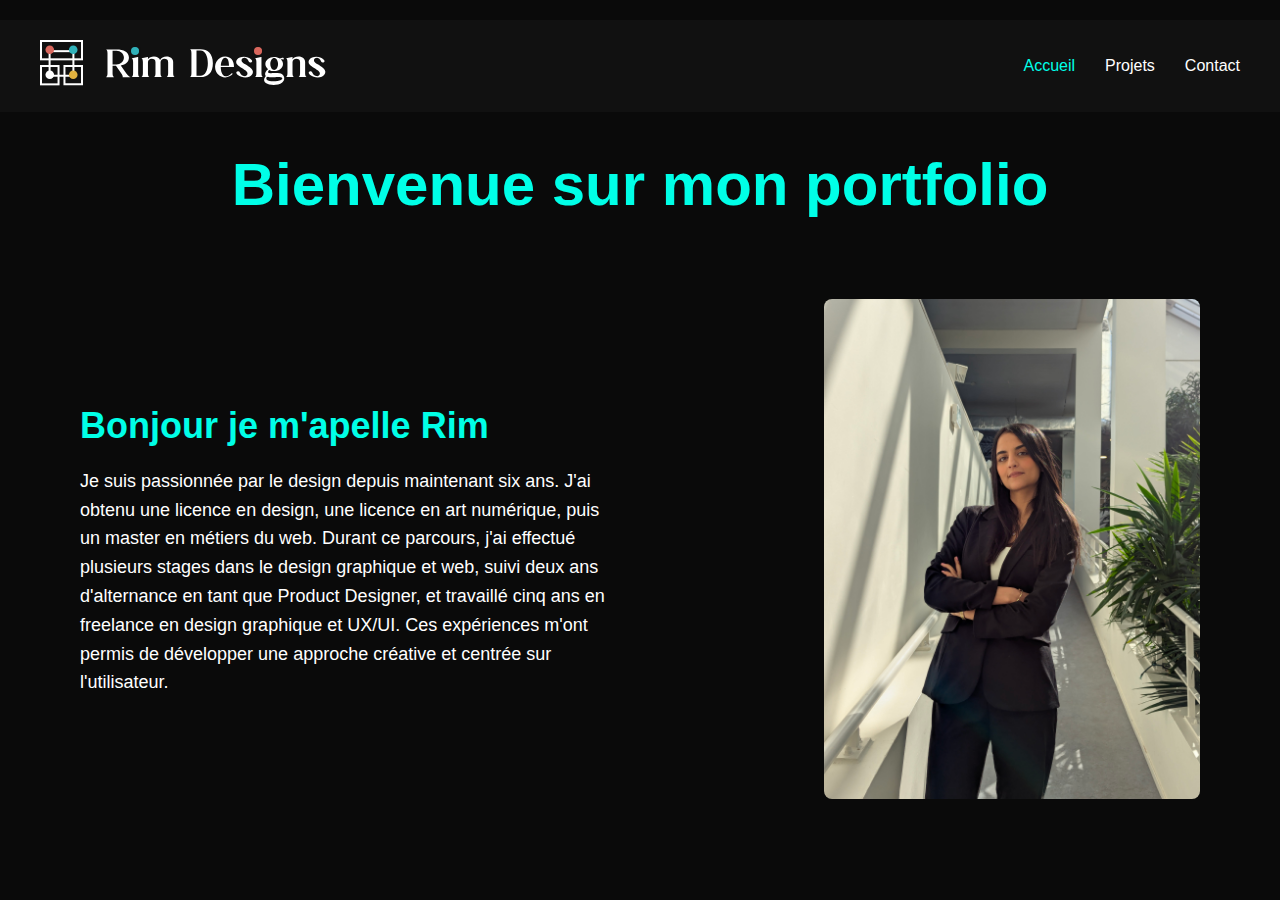
<file: index.html>
<!DOCTYPE html>
<html>

<head>
  <meta charset='UTF-8'>
  <title>Accueil</title>
  <link rel='stylesheet' href='styles.css'>
  <meta name="viewport" content="width=device-width, initial-scale=1.0">
</head>

<body>
  <header>
    <nav>
      <div class="nav-container">
        <div class="logo"> <a href='index.html'><img src="img/logo-rim-designs.svg" class="project-img"></a></div>

        <input type="checkbox" id="menu-toggle" />
        <label for="menu-toggle" class="burger">☰</label>

        <ul class="nav-links">
          <li><a href='index.html' class='active'>Accueil</a></li>
          <li><a href='projects.html'>Projets</a></li>
          <li><a href='contact.html'>Contact</a></li>
        </ul>
      </div>
    </nav>
  </header>

  <main style='padding:150px 40px 0px 40px; text-align:center;'>
    <h1 style='color:#00ffe7;font-size:60px;'>Bienvenue sur mon portfolio</h1>
  </main>

  <section class="content-section">
    <div class="slider-container">
      <div class="slider-track">
        <div class="slide">
          <div class="text-content">
            <h2>Bonjour je m'apelle Rim</h2>
            <p>Je suis passionnée par le design depuis maintenant six ans.
               J'ai obtenu une licence en design, une licence en art numérique, puis un master en métiers du web.
               Durant ce parcours, j'ai effectué plusieurs stages dans le design graphique et web, suivi deux ans d'alternance en tant que Product Designer, et travaillé cinq ans en freelance en design graphique et UX/UI.
               Ces expériences m'ont permis de développer une approche créative et centrée sur l'utilisateur.</p>
          </div>
          <div class="image-content">
          
            <img src="img/picture-of-me.jpg">

          </div>
        </div>

        <div class="slide">
          <div class="text-content">
            <h2>De nombreux projets différents...</h2>
            <p>J'aime le design et c'est ce dont j'ai fait ma vie parce qu' on ne s'ennuie jamais en travaillant.
              Étant un domaine qui touche à absolument tous les aspects de la vie; les projets sur lesquels j'ai travaillé portent à chaque fois sur différents sujets.</p>
          </div>
          <div class="image-content">
           <img src="img/slide-2.jpg">
          </div>
        </div>

        <div class="slide">
          <div class="text-content">
            <h2>À l'écoute des Détails et des Besoins</h2>
            <p>Je suis particulièrement attentive aux détails et au rendu pixel perfect, car je crois que chaque élément compte pour créer une expérience visuelle harmonieuse et efficace.
              J'accompagne mes clients tout au long du projet avec écoute et bienveillance, intégrant leurs idées et attentes pour concevoir des solutions sur mesure qui répondent parfaitement à leurs besoins.
            </p>
          </div>
          <div class="image-content">
            <img src="img/slide-3.jpg">
          </div>
        </div>
      </div>
    </div>

      <button class="prev-btn">‹</button>
      <button class="next-btn">›</button>
  </section>

</body>

</html>
<script>
  const track = document.querySelector('.slider-track');
  const slides = document.querySelectorAll('.slide');
  const nextBtn = document.querySelector('.next-btn');
  const prevBtn = document.querySelector('.prev-btn');

  let currentIndex = 0;

  function updateSliderPosition() {
    track.style.transform = `translateX(-${currentIndex * 100}%)`;
  }

  nextBtn.addEventListener('click', () => {
    currentIndex = (currentIndex + 1) % slides.length;
    updateSliderPosition();
  });

  prevBtn.addEventListener('click', () => {
    currentIndex = (currentIndex - 1 + slides.length) % slides.length;
    updateSliderPosition();
  });
</script>
</file>
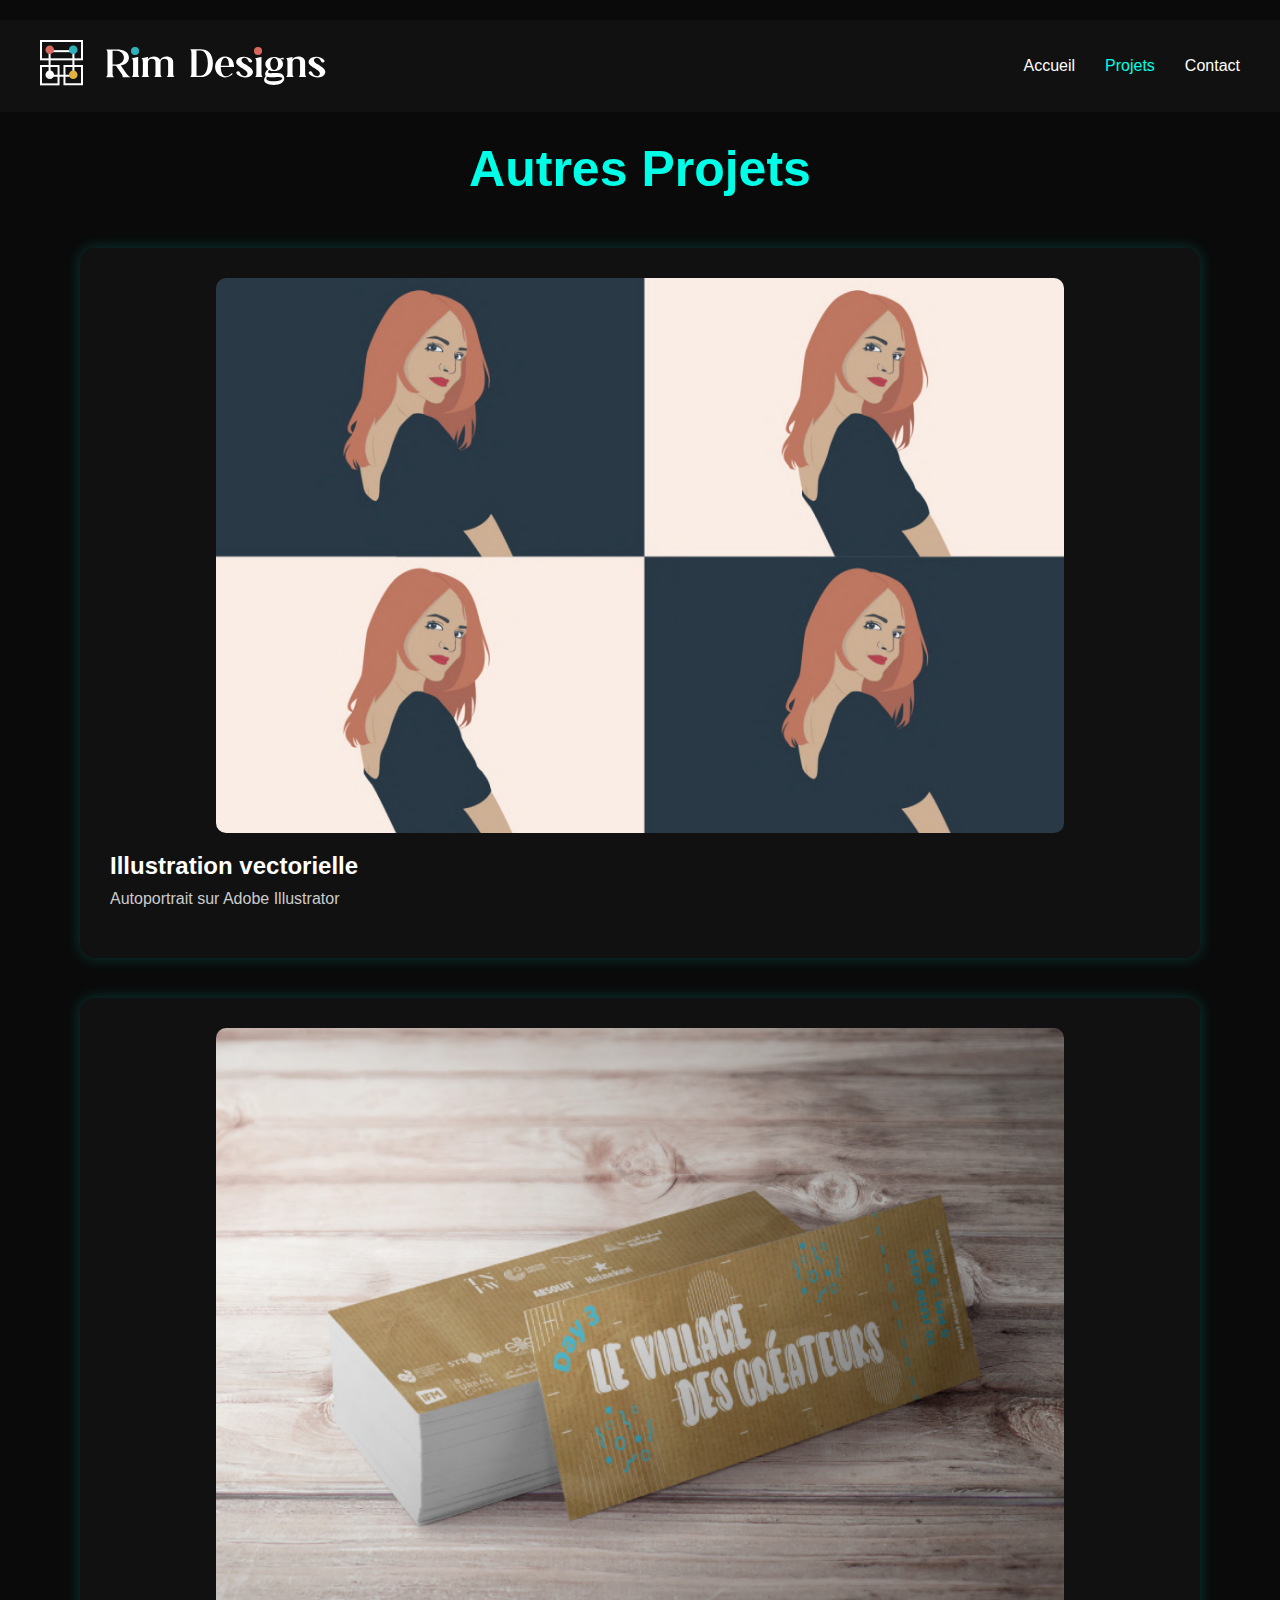
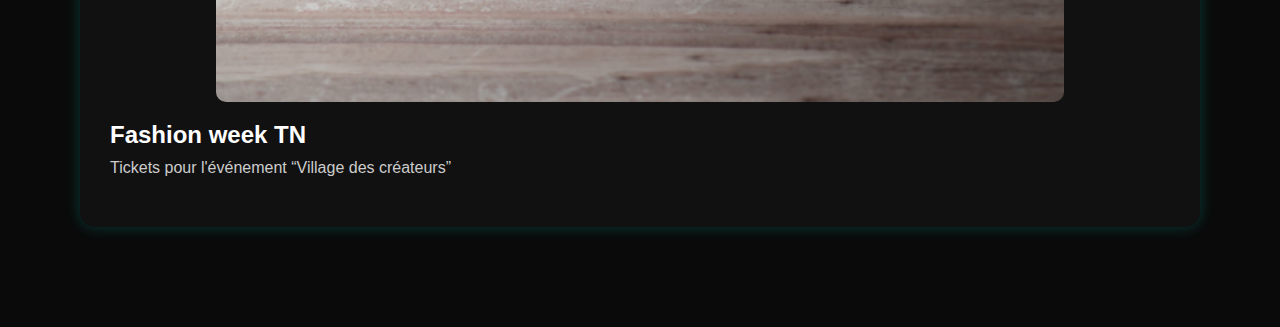
<file: autres.html>
<!DOCTYPE html>
<html lang="en">

<head>
  <meta charset="UTF-8">
  <title>Autres</title>
  <link rel="stylesheet" href="styles.css">
</head>

<body>
  <header>
    <nav>
      <div class="nav-container">
        <div class="logo"> <a href='index.html'><img src="img/logo-rim-designs.svg" class="project-img"></a></div>

        <input type="checkbox" id="menu-toggle" />
        <label for="menu-toggle" class="burger">☰</label>

        <ul class="nav-links">
          <li><a href='index.html'>Accueil</a></li>
          <li><a href='projects.html' class='active'>Projets</a></li>
          <li><a href='contact.html'>Contact</a></li>
        </ul>
      </div>
    </nav>
  </header>
  <main class="projects-page">
    <h1>Autres Projets</h1>
    <div>
      <div class="project-card">
    <img src="img/autoportrait.PNG" class="project-img">    
     <h2>Illustration vectorielle</h2>
        <p>Autoportrait sur Adobe Illustrator</p>
      </div>
      <div class="project-card">
      <img src="img/fashionweek.PNG" class="project-img">       
      <h2>Fashion week TN</h2>
        <p>Tickets pour l'événement “Village des créateurs”</p>
      </div>
    </div>
  </main>
</body>

</html>
</file>
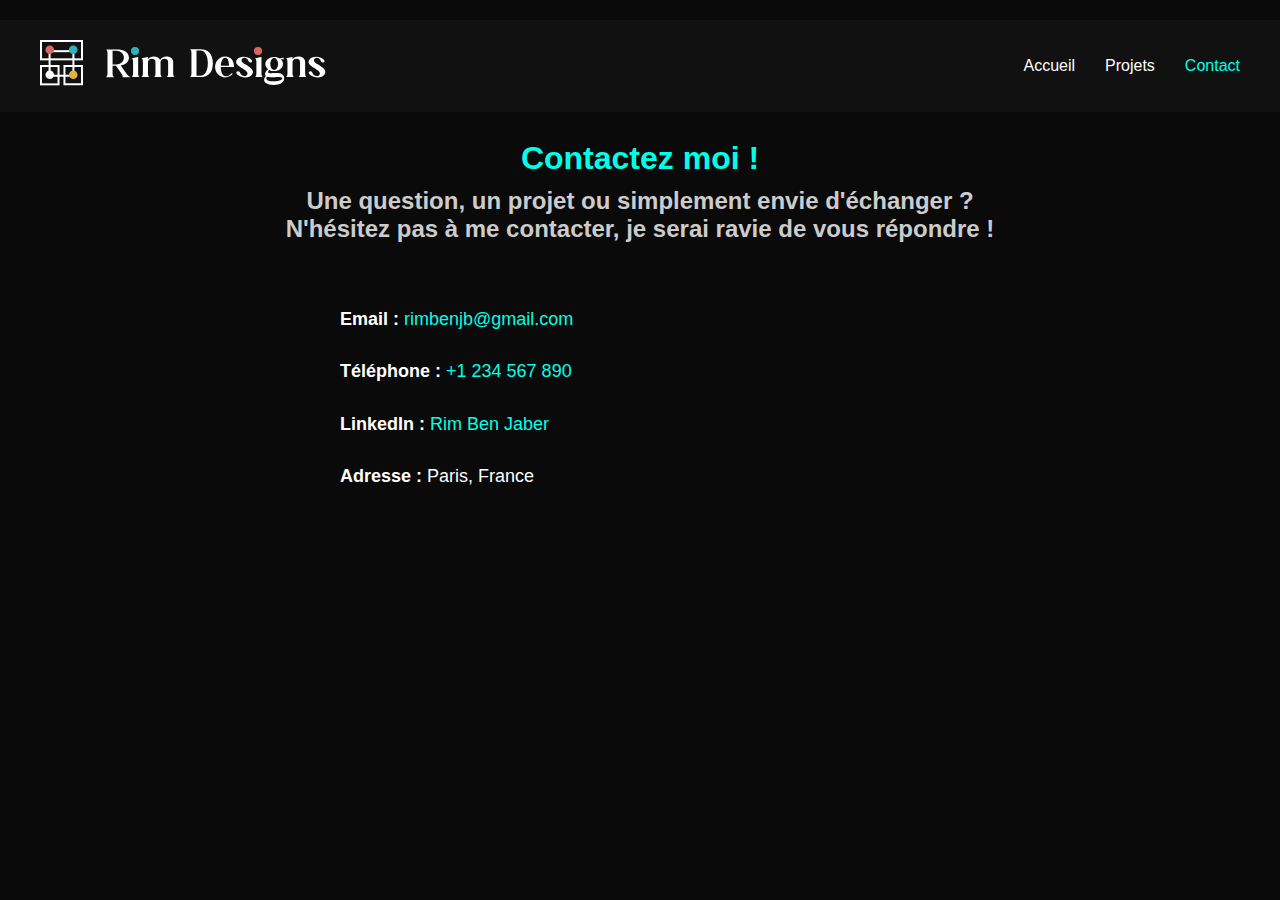
<file: contact.html>
<!DOCTYPE html>
<html>

<head>
    <meta charset='UTF-8'>
    <title>Contact</title>
    <link rel='stylesheet' href='styles.css'>
</head>

<body>
    <header>
        <nav>
            <div class="nav-container">
        <div class="logo"> <a href='index.html'><img src="img/logo-rim-designs.svg" class="project-img"></a></div>

                <input type="checkbox" id="menu-toggle" />
                <label for="menu-toggle" class="burger">☰</label>

                <ul class="nav-links">
                    <li><a href='index.html'>Accueil</a></li>
                    <li><a href='projects.html'>Projets</a></li>
                    <li><a href='contact.html' class='active'>Contact</a></li>
                </ul>
            </div>
        </nav>
    </header>

    <main style='padding:140px 40px; text-align:center;'>
        <h1 style='color:#00ffe7;'>Contactez moi !</h1>
        <h2 style="color: #ccc; margin-top: 10px;">Une question, un projet ou simplement envie d'échanger ?</h2>
        <h2 style="color: #ccc; margin-bottom: 60px;">N'hésitez pas à me contacter, je serai ravie de vous répondre !</h2>


        <section class="contact-info">
            <p><strong>Email :</strong> <a href="mailto:your.email@example.com">rimbenjb@gmail.com</a></p>
            <p><strong>Téléphone :</strong> <a href="tel:+1234567890">+1 234 567 890</a></p>
            <p><strong>LinkedIn :</strong> <a href="https://www.linkedin.com/in/rimbenjb" target="_blank">Rim Ben Jaber</a></p>
            <p><strong>Adresse :</strong> Paris, France</p>
        </section>
    </main>

</body>

</html>
</file>
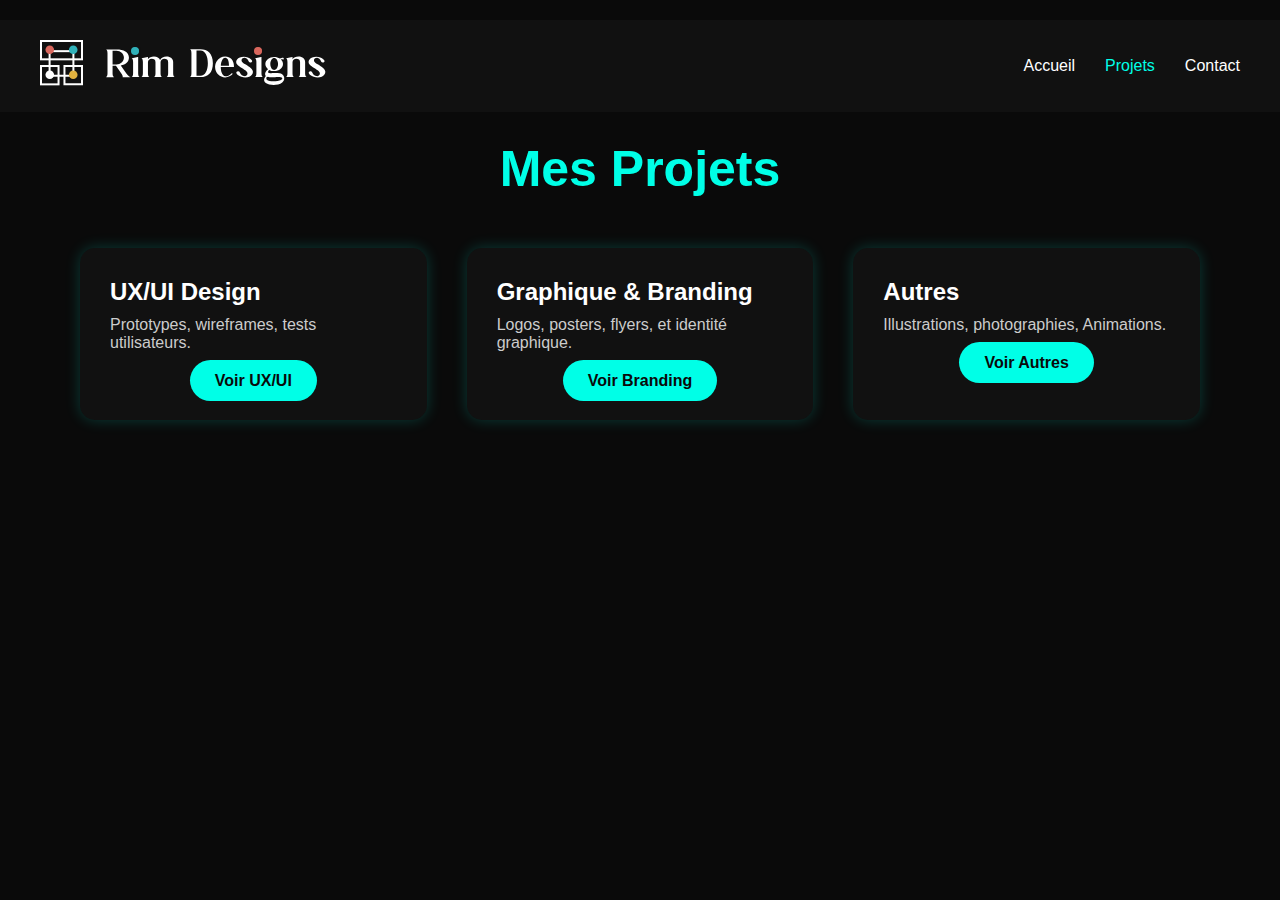
<file: projects.html>
<!DOCTYPE html>
<html lang="en">

<head>
  <meta charset="UTF-8">
  <title>Projets - Portfolio</title>
  <link rel="stylesheet" href="styles.css">
</head>

<body>
  <header>
    <nav>
      <div class="nav-container">
        <div class="logo"> <a href='index.html'><img src="img/logo-rim-designs.svg" class="project-img"></a></div>

        <input type="checkbox" id="menu-toggle" />
        <label for="menu-toggle" class="burger">☰</label>

        <ul class="nav-links">
          <li><a href='index.html'>Accueil</a></li>
          <li><a href='projects.html' class='active'>Projets</a></li>
          <li><a href='contact.html'>Contact</a></li>
        </ul>
      </div>
    </nav>
  </header>
  <main class="projects-page">
    <h1>Mes Projets</h1>
    <div class="projects-grid">
      <div class="project-card uxui">
        <h2>UX/UI Design</h2>
        <p>Prototypes, wireframes, tests utilisateurs.</p>

        <a href="uxui.html" class="btn">Voir UX/UI</a>
      </div>
      <div class="project-card branding">
        <h2>Graphique & Branding</h2>
        <p>Logos, posters, flyers, et identité graphique.</p>
        <a href="branding.html" class="btn">Voir Branding</a>
      </div>
      <div class="project-card autres">
        <h2>Autres</h2>
        <p>Illustrations, photographies, Animations.</p>
        <a href="autres.html" class="btn">Voir Autres</a>
      </div>
    </div>
  </main>
</body>

</html>
</file>
<file: styles.css>
* {
  margin: 0;
  padding: 0;
  box-sizing: border-box;
}

body {
  font-family: 'Poppins', sans-serif;
  background-color: #0a0a0a;
  color: #fff;
}

header {
  position: fixed;
  width: 100%;
  top: 0;
  background: #0a0a0a;
  padding: 20px 0;
  z-index: 100;
}

.projects-page {
  padding: 140px 40px 60px;
  max-width: 1200px;
  margin: 0 auto;
  text-align: center;
}

.projects-page h1 {
  font-size: 50px;
  color: #00ffe7;
  margin-bottom: 50px;
}

.projects-grid {
  display: grid;
  grid-template-columns: repeat(auto-fit, minmax(280px, 1fr));
  gap: 40px;
}

.project-card {
  background: #111;
  padding: 30px;
  border-radius: 15px;
  text-align: center;
  box-shadow: 0 0 15px rgba(0, 255, 231, 0.2);
  margin-bottom: 40px;
}

.project-card h2 {
  color: #fff;
  font-size: 24px;
  margin-bottom: 10px;
  text-align: left;
}

.project-card p {
  color: #ccc;
  font-size: 16px;
  margin-bottom: 20px;
  text-align: left;
}

.project-card img.project-img {
  width: 80%;
  border-radius: 10px;
  margin-bottom: 15px;
}

.content-section {
  position: relative;
  max-width: 1200px;
  margin: 0 auto;
  gap: 40px;
}

.text-content {
  flex: 1;
}

.text-content h2 {
  font-size: 36px;
  color: #00ffe7;
  margin-bottom: 20px;
}

.text-content p {
  font-size: 18px;
  line-height: 1.6;
  color: #ffffff;
}

.image-content {
  flex: 1;
  text-align: right;
}

.image-content img {
  max-width: 100%;
  max-height: 500px;
  height: auto;
  border-radius: 8px;
}

.btn {
  text-decoration: none;
  padding: 12px 25px;
  background: #00ffe7;
  color: #0a0a0a;
  border-radius: 25px;
  font-weight: bold;
  transition: 0.3s;
}

.btn:hover {
  background: #00c6b3;
}

.contact-info {
  max-width: 600px;
  margin: 0 auto;
  text-align: left;
  font-size: 18px;
  line-height: 1.8;
  color: #ffffff;
}

.contact-info p {
  margin-bottom: 20px;
}

.contact-info a {
  color: #00ffe7;
  text-decoration: none;
}

.contact-info a:hover {
  text-decoration: underline;
}

nav {
  background: #111;
  padding: 20px 40px;
}

.nav-container {
  display: flex;
  align-items: center;
  justify-content: space-between;
}

.nav-links {
  list-style: none;
  display: flex;
  gap: 30px;
}

.nav-links a {
  color: #fff;
  text-decoration: none;
}

.nav-links a.active {
  color: #00ffe7;
}

.logo {
  color: #00ffe7;
  font-size: 22px;
  font-weight: bold;
}

.burger {
  display: none;
  font-size: 30px;
  cursor: pointer;
  color: #00ffe7;
}

#menu-toggle {
  display: none;
}

@media screen and (max-width: 768px) {
  .nav-links {
    position: absolute;
    top: 70px;
    right: 0;
    background: #222;
    flex-direction: column;
    width: 200px;
    padding: 20px;
    display: none;
    gap: 20px;
    border-radius: 8px;
  }

  #menu-toggle:checked+.burger+.nav-links {
    display: flex;
  }

  .burger {
    display: block;
  }
}

.slider-container {
  overflow: hidden;
  max-width: 1200px;
  margin: 0 auto;
}

.slider-track {
  display: flex;
  transition: transform 0.5s ease;
}

.slide {
  flex: 0 0 100%;
  display: flex;
  align-items: center;
  justify-content: space-between;
  padding: 80px 40px;
  gap: 40px;
}


/* Responsive adjustment */
@media screen and (max-width: 768px) {
  .slide {
    flex-direction: column;
    text-align: center;
  }

  .image-content {
    text-align: center;
  }
}

.slider-buttons {
  position: relative;
  max-width: 1200px;
  margin: 0 auto;
}

.prev-btn,
.next-btn {
  position: absolute;
  top: 50%;
  transform: translateY(-50%);
  background: #00ffe7;
  color: #0a0a0a;
  border: none;
  border-radius: 50%;
  width: 50px;
  height: 50px;
  font-size: 24px;
  cursor: pointer;
  z-index: 10;
}

.prev-btn {
  left: -100px;
}

.next-btn {
  right: -100px;

}

.prev-btn:hover,
.next-btn:hover {
  background: #00c6b3;
}

/* Mobile adjustment */
@media screen and (max-width: 768px) {

  .prev-btn,
  .next-btn {
    width: 40px;
    height: 40px;
    font-size: 20px;
  }

  .prev-btn {
    left: 0;
  }

  .next-btn {
    right: -0;
  }
}
</file>
